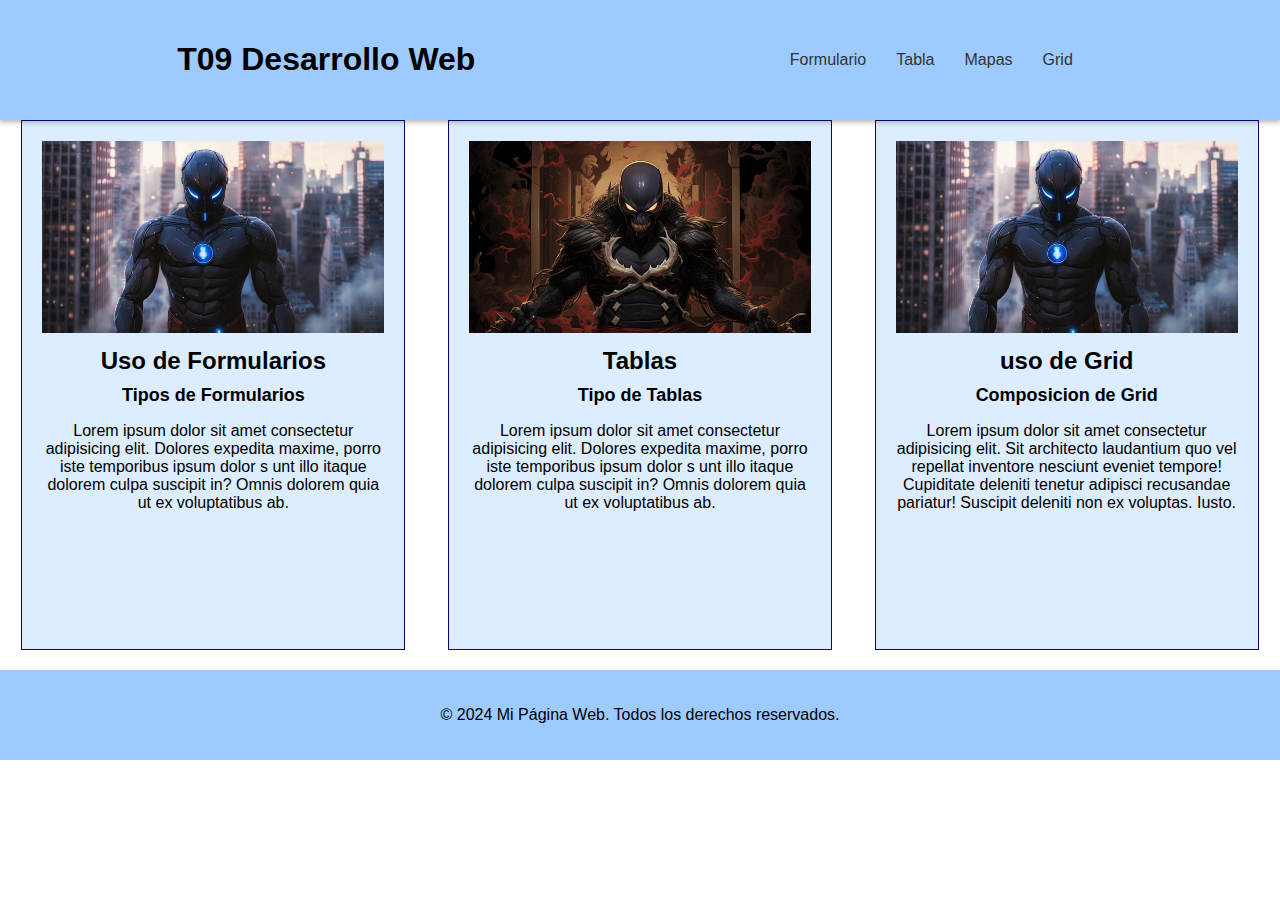
<file: index.html>
<!DOCTYPE html>
<html lang="en">
<head>
    <meta charset="UTF-8">
    <meta name="viewport" content="width=device-width, initial-scale=1.0">
    <title>Poryecto Web T09 - Formularios, Mapas y Tablas</title>
    <link rel="stylesheet" href="css/index.css">
</head>
<body>
    <header>
        <h1>T09 Desarrollo Web</h1>
        <nav>
            <ul>
                <li><a href="form.html">Formulario</a></li>
                <li><a href="tabla.html">Tabla</a></li>
                <li><a href="mapas.html">Mapas</a></li>
                <li><a href="grid.html">Grid</a></li>
            </ul>
        </nav>
    </header>


    <main>
        <section class="contenedor">
            <div class="division">
                <img src="imagen/marvel01.jpg" alt="Imagen 1">
                <h2>Uso de Formularios</h2>
                <h3>Tipos de Formularios</h3>
                <p>Lorem ipsum dolor sit amet consectetur adipisicing elit. 
                    Dolores expedita maxime, porro iste temporibus ipsum dolor s
                    unt illo itaque dolorem culpa suscipit in? Omnis dolorem quia 
                    ut ex voluptatibus ab.</p>
            </div>
            <div class="division">
                <img src="imagen/marvel02.jpg" alt="Imagen 1">
                <h2>Tablas</h2>
                <h3>Tipo de Tablas</h3>
                <p>Lorem ipsum dolor sit amet consectetur adipisicing elit. 
                    Dolores expedita maxime, porro iste temporibus ipsum dolor s
                    unt illo itaque dolorem culpa suscipit in? Omnis dolorem quia 
                    ut ex voluptatibus ab.</p>
                </div>
            <div class="division">
                <img src="imagen/marvel01.jpg" alt="Imagen 1">
                <h2>uso de Grid</h2>
                <h3>Composicion de Grid</h3>
                <p>Lorem ipsum dolor sit amet consectetur adipisicing elit. 
                    Sit architecto laudantium quo vel repellat inventore nesciunt 
                    eveniet tempore! Cupiditate deleniti tenetur adipisci recusandae
                     pariatur! Suscipit deleniti non ex voluptas. Iusto.</p>
                </div>
        </section>
    </main>

    <footer>
        <p>&copy; 2024 Mi Página Web. Todos los derechos reservados.</p>
    </footer>
</body>
</html>
</file>
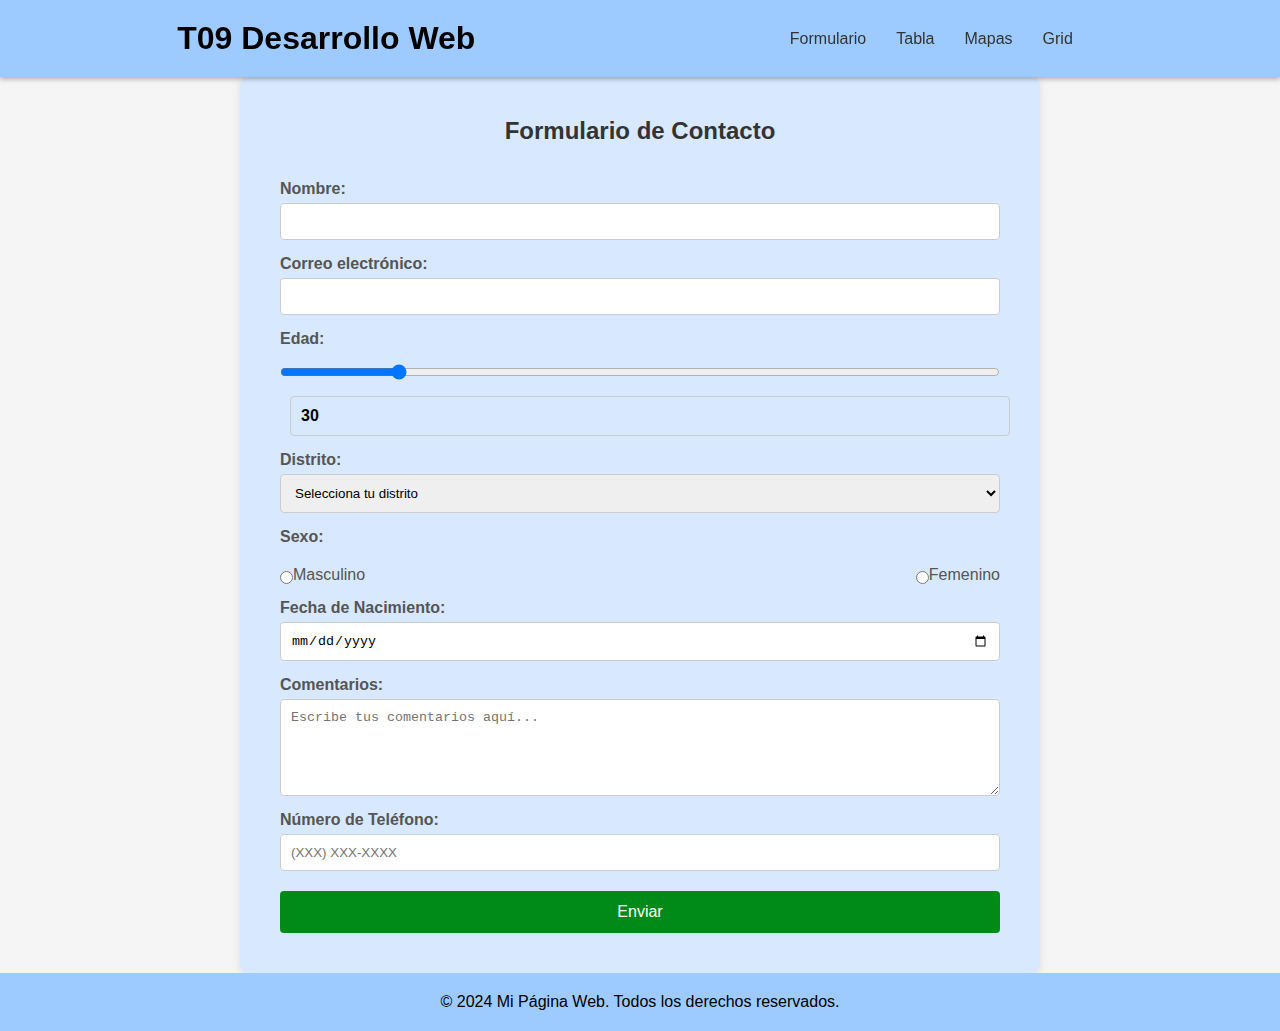
<file: form.html>
<!DOCTYPE html>
<html lang="en">
<head>
    <meta charset="UTF-8">
    <meta name="viewport" content="width=device-width, initial-scale=1.0">
    <title>Poryecto Web T09 - Formularios, Mapas y Tablas</title>
    <link rel="stylesheet" href="css/index.css">
    <link rel="stylesheet" href="css/estiloforms.css">
</head>
<body>
    <header>
        <h1>T09 Desarrollo Web</h1>
        <nav>
            <ul>
                <li><a href="form.html">Formulario</a></li>
                <li><a href="tabla.html">Tabla</a></li>
                <li><a href="mapas.html">Mapas</a></li>
                <li><a href="grid.html">Grid</a></li>
            </ul>
        </nav>
    </header>


    <main>
        <section class="contacto-section">
            <div class="container">
                <h2>Formulario de Contacto</h2>
                <form name="contacto">
                    <!-- Campo de Nombre -->
                    <label for="name">Nombre:</label>
                    <input type="text" id="name" name="name" required>
    
                    <!-- Campo de Correo Electrónico -->
                    <label for="email">Correo electrónico:</label>
                    <input type="email" id="email" name="email" required>
    
                    <!-- Campo de Edad (Range) -->
                    <label for="age">Edad:</label>
                    <input type="range" id="age" name="age" min="18" max="100" value="30" oninput="ageOutput.value = age.value">
                    <output id="ageOutput">30</output>
    
                    <!-- Campo de Distrito (Select) -->
                    <label >Distrito:</label>
                    <select  name="district" required>
                        <option value="" disabled selected>Selecciona tu distrito</option>
                        <option value="san_isidro">San Isidro</option>
                        <option value="miraflores">Miraflores</option>
                        <option value="barranco">Barranco</option>
                        <option value="surco">Surco</option>
                        <option value="la_molina">La Molina</option>
                    </select>
    
                    <!-- Campo de Sexo (Option) -->
                    <label>Sexo:</label>
                    <div class="options01">
                        <label >
                            <input type="radio" id="male" name="gender" value="male" required>
                            Masculino
                        </label>
                        <label >
                            <input type="radio" id="female" name="gender" value="female">
                            Femenino
                        </label>
                      
                    </div>
    
                    <!-- Campo de Fecha de Nacimiento -->
                    <label >Fecha de Nacimiento:</label>
                    <input type="date"  name="birthdate" required>
    
                    <!-- Campo de Comentarios (Textarea) -->
                    <label >Comentarios:</label>
                    <textarea  name="comments" rows="5" placeholder="Escribe tus comentarios aquí..." required></textarea>
    
                    <!-- Otros campos adicionales -->
                    <label >Número de Teléfono:</label>
                    <input type="tel" id="phone" name="phone" placeholder="(XXX) XXX-XXXX">
    
                    <!-- Botón de Envío -->
                    <button type="submit">Enviar</button>
                </form>
            </div>
        </section>
    </main>

    <footer>
        <p>&copy; 2024 Mi Página Web. Todos los derechos reservados.</p>
    </footer>
</body>
</html>
</file>
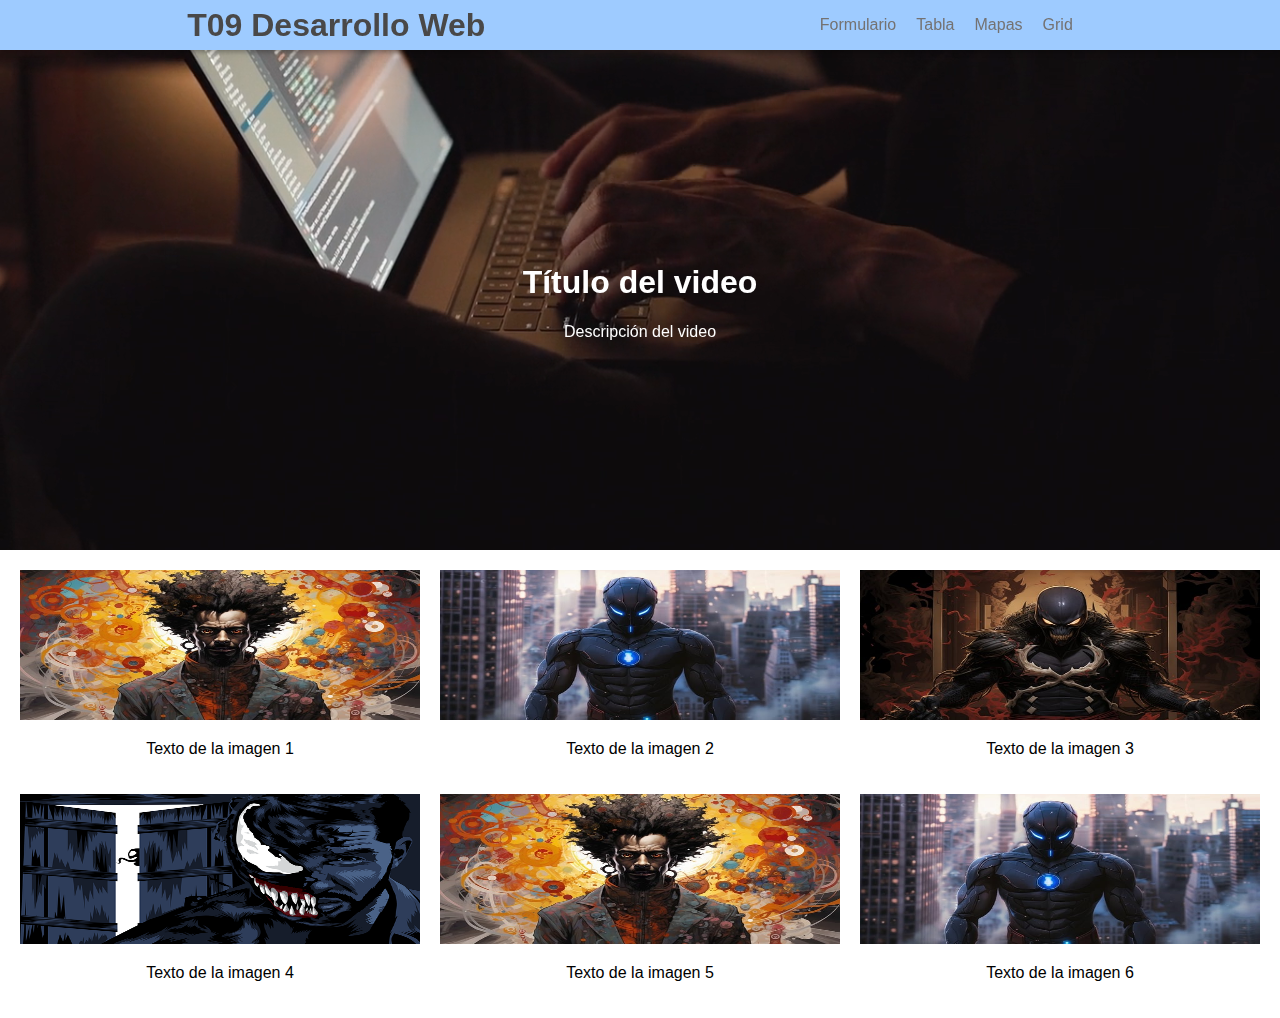
<file: grid.html>
<!DOCTYPE html>
<html lang="en">
<head>
    <meta charset="UTF-8">
    <meta name="viewport" content="width=device-width, initial-scale=1.0">
    <title>Creando una pagina HTML con Grid y Video</title>
    <link rel="stylesheet" href="css/grid.css">
    <link rel="stylesheet" href="css/index.css">
</head>
<body>
  <header>
    <h1>T09 Desarrollo Web</h1>
    <nav>
        <ul>
            <li><a href="form.html">Formulario</a></li>
            <li><a href="tabla.html">Tabla</a></li>
            <li><a href="mapas.html">Mapas</a></li>
            <li><a href="grid.html">Grid</a></li>
        </ul>
    </nav>
</header>
      
      <section class="video-section">
        <video autoplay loop muted>
          <source src="imagen/video1.mp4" type="video/mp4">
          Tu navegador no soporta video HTML5.
        </video>
        <div class="content">
          <h1>Título del video</h1>
          <p>Descripción del video</p>
        </div>
      </section>
      
      <section class="grid-section">
        <div class="grid-item">
          <img src="imagen/marvel04.jpg" alt="Imagen 1">
          <p>Texto de la imagen 1</p>
        </div>
        <div class="grid-item">
          <img src="imagen/marvel01.jpg" alt="Imagen 2">
          <p>Texto de la imagen 2</p>
        </div>
        <div class="grid-item">
          <img src="imagen/marvel02.jpg" alt="Imagen 3">
          <p>Texto de la imagen 3</p>
        </div>
        <div class="grid-item">
          <img src="imagen/marvel03.png" alt="Imagen 4">
          <p>Texto de la imagen 4</p>
        </div>
        <div class="grid-item">
          <img src="imagen/marvel04.jpg" alt="Imagen 5">
          <p>Texto de la imagen 5</p>
        </div>
        <div class="grid-item">
          <img src="imagen/marvel01.jpg" alt="Imagen 6">
          <p>Texto de la imagen 6</p>
        </div>
        
      </section>
</body>
</html>
</file>
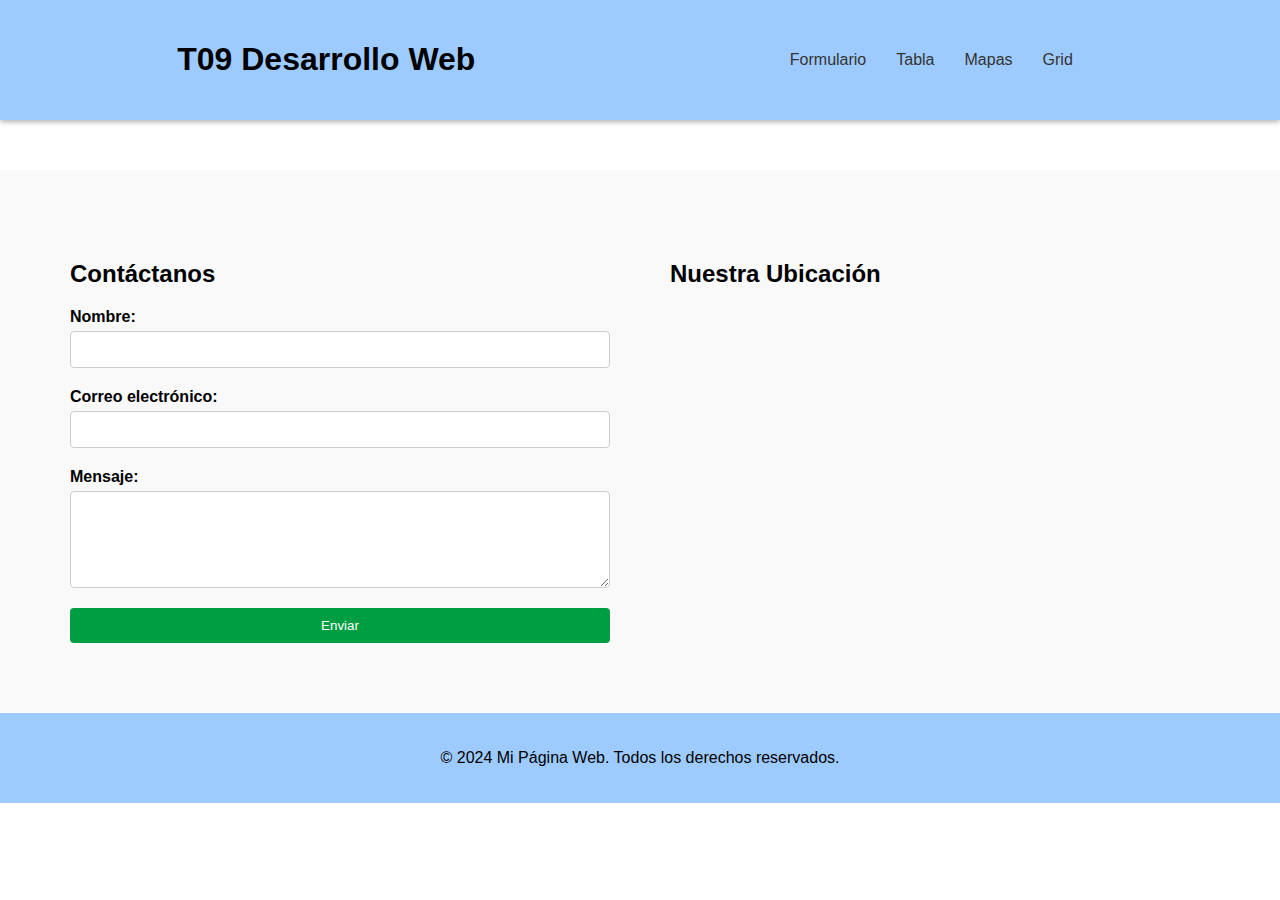
<file: mapas.html>
<!DOCTYPE html>
<html lang="en">
<head>
    <meta charset="UTF-8">
    <meta name="viewport" content="width=device-width, initial-scale=1.0">
    <title>Usando Tablas - Tablas 02</title>
    <link rel="stylesheet" href="css/mapas.css">
    <link rel="stylesheet" href="css/index.css">
</head>
<body>
  <header>
    <h1>T09 Desarrollo Web</h1>
    <nav>
        <ul>
            <li><a href="form.html">Formulario</a></li>
            <li><a href="tabla.html">Tabla</a></li>
            <li><a href="mapas.html">Mapas</a></li>
            <li><a href="grid.html">Grid</a></li>
        </ul>
    </nav>
</header>
      
<section class="contacto">
  <div class="container">
      <div class="columna contacto-form">
          <h2>Contáctanos</h2>
          <form action="#">
              <label for="name">Nombre:</label>
              <input type="text" id="name" name="name" required>

              <label for="email">Correo electrónico:</label>
              <input type="email" id="email" name="email" required>

              <label for="message">Mensaje:</label>
              <textarea id="message" name="message" rows="5" required></textarea>

              <button type="submit">Enviar</button>
          </form>
      </div>

      <div class="columna google-map">
          <h2>Nuestra Ubicación</h2>
          <iframe 
              src="https://www.google.com/maps/embed?pb=!1m18!1m12!1m3!1d3151.83543450979!2d144.96305781531664!3d-37.81627997975195!2m3!1f0!2f0!3f0!3m2!1i1024!2i768!4f13.1!3m3!1m2!1s0x6ad642af0f11fd81%3A0xf5775d8a26d9a2db!2sFederation%20Square!5e0!3m2!1sen!2sau!4v1630610625751!5m2!1sen!2sau" 
              width="100%" 
              height="100%" 
              style="border:0;" 
              allowfullscreen="" 
              loading="lazy"></iframe>
      </div>
  </div>
</section>

<footer>
  <p>&copy; 2024 Mi Página Web. Todos los derechos reservados.</p>
</footer>
</body>
</html>
</file>
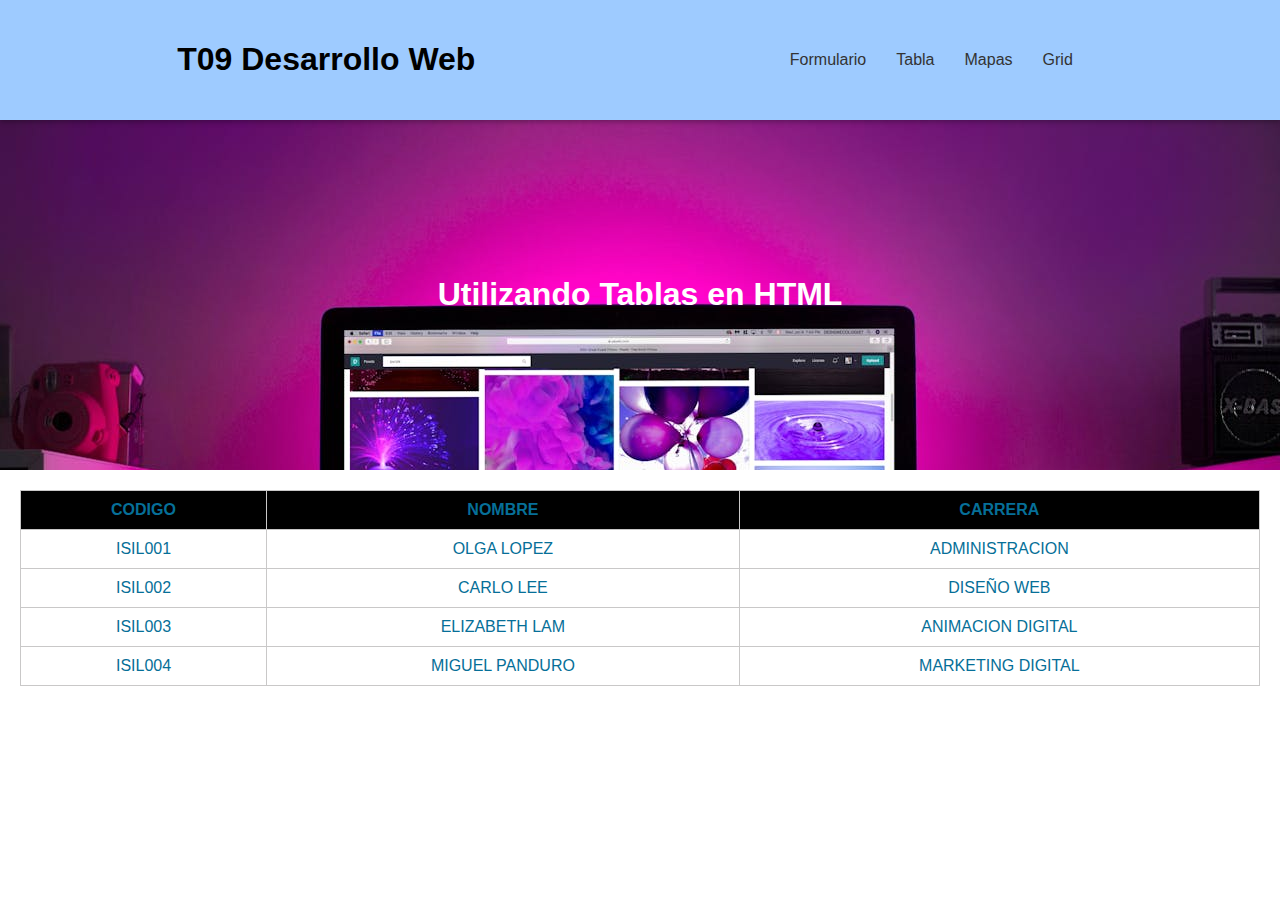
<file: tabla.html>
<!DOCTYPE html>
<html lang="en">
<head>
    <meta charset="UTF-8">
    <meta name="viewport" content="width=device-width, initial-scale=1.0">
    <title>Usando Tablas - Tabla 01</title>
    <link rel="stylesheet" href="css/tabla01.css">
    <link rel="stylesheet" href="css/index.css">
</head>
<body>

  <header>
    <h1>T09 Desarrollo Web</h1>
    <nav>
        <ul>
          <li><a href="form.html">Formulario</a></li>
          <li><a href="tabla.html">Tabla</a></li>
          <li><a href="mapas.html">Mapas</a></li>
          <li><a href="grid.html">Grid</a></li>
        </ul>
    </nav>
</header>

    <section class="main">
        <div class="content">
          <h1>Utilizando Tablas en HTML</h1>
        </div>
      </section>
      
      <section class="tabla01">
        <table>
          <tr><!--fila-->
            <th>CODIGO</th><!--column-->
            <th>NOMBRE</th>
            <th>CARRERA</th>
          </tr>
          <tr>
            <td>ISIL001</td>
            <td>OLGA LOPEZ</td>
            <td>ADMINISTRACION</td>
          </tr>
          <tr>
            <td>ISIL002</td>
            <td>CARLO LEE</td>
            <td>DISEÑO WEB</td>
          </tr>
          <tr>
            <td>ISIL003</td>
            <td>ELIZABETH LAM</td>
            <td>ANIMACION DIGITAL</td>
          </tr>
          <tr>
            <td>ISIL004</td>
            <td>MIGUEL PANDURO</td>
            <td>MARKETING DIGITAL</td>
          </tr>
        </table>
      </section>
</body>
</html>
</file>
<file: css/index.css>
* {
    box-sizing: border-box;
}
body {
    margin: 0;
    font-family: Arial, sans-serif;
}

header {
    background-color: #9ecbff;
    position: sticky;
    top: 0;
    left: 0;
    width: 100%;
    display: flex;
    justify-content: space-around;
    align-items: center;
    padding: 20px;
    box-shadow: 0 2px 5px rgba(0, 0, 0, 0.3);
}

nav ul {
    display: flex;
    list-style: none;
    margin: 0;
    padding: 0;
}

nav li {
    margin-right: 30px;
}

nav a {
    text-decoration: none;
    color: #333;
    transition: all 0.3s ease;
}

nav a:hover {
    color: #007bff;
    text-decoration: underline;
}


.contenedor {
    display: flex;
    justify-content: space-around;
    flex-wrap: wrap;
    height: 550px;
}

.division {
    border: 1px solid #120075;
    background-color: #dcedff;
    padding: 20px;
    text-align: center;
    width: 30%;
    margin-bottom: 20px;
}

.division img {
    max-width: 100%;
}

.division h2 {
    font-size: 24px;
    margin: 10px 0;
}

.division h3 {
    font-size: 18px;
    margin: 5px 0;
}

footer {
    text-align: center;
    background-color: #9ecbff;
    padding: 20px;
}
</file>
<file: css/estiloforms.css>
* {
    box-sizing: border-box;
    margin: 0;
    padding: 0;
}

body {
    font-family: Arial, sans-serif;
    background-color: #f5f5f5;
}

.contacto-section {
    padding: 40px;
    background-color: #d8e9ff;
    max-width: 800px;
    margin: 0 auto;
    border-radius: 8px;
    box-shadow: 0 2px 10px rgba(0, 0, 0, 0.1);
}

h2 {
    text-align: center;
    margin-bottom: 20px;
    color: #333;
}
form {
    display: flex;
    flex-direction: column;
}

label {
    margin-top: 15px;
    font-weight: bold;
    color: #555;
}

input, select, textarea, output {
    padding: 10px;
    margin-top: 5px;
    border: 1px solid #ccc;
    border-radius: 4px;
    width: 100%;
}

textarea {
    resize: vertical;
}

.options01 {
    display: flex;
    justify-content: space-between;
    margin-top: 5px;
}

.options01 label {
    display: flex;
    align-items: center;
    font-weight: normal;
}

button {
    padding: 12px 20px;
    margin-top: 20px;
    background-color: #008a17;
    color: #fff;
    border: none;
    border-radius: 4px;
    cursor: pointer;
    font-size: 16px;
    transition: all ease-in-out .2s;
}

button:hover {
    background-color: #00b31e;
}

output {
    margin-left: 10px;
    font-weight: bold;
}
</file>
<file: css/grid.css>
header {
    position: fixed;
    top: 0;
    width: 100%;
    background-color: #d7d4d4;
    color: rgb(73, 72, 72);
    padding: 10px 0;
    display: flex;
    justify-content: space-between;
    align-items: center;
    height: 50px;
    z-index: 1000;
}

.logo {
    margin-left: 20px;
}

.logo img {
    width: 100px;
}

nav ul {
    list-style-type: none;
    margin: 0;
    padding: 0;
}
nav ul li {
    display: inline;
    margin-right: 20px;
}

nav ul li a {
    color: rgb(116, 114, 114);
    text-decoration: none;
}

.video-section {
    position: relative;
    height: 500px;
}

.video-section video {
    position: absolute;
    top: 0;
    left: 0;
    width: 100%;
    height: 100%;
    object-fit: cover;
}
.video-section .content {
    position: absolute;
    top: 50%;
    left: 50%;
    transform: translate(-50%, -50%);
    text-align: center;
    color: white;
}

.grid-section {
    display: grid;
    grid-template-columns: repeat(3, 1fr);
    grid-gap: 20px;
    padding: 20px;
}

.grid-item img {
    width: 100%;
    height: 150px;
}

.grid-item p {
    text-align: center;
}
</file>
<file: css/mapas.css>
.contacto {
    margin-top: 50px;
    padding: 40px;
    background-color: #f9f9f9;
}

.container {
    display: flex;
    justify-content: space-between;
    max-width: 1200px;
    margin: 0 auto;
}

.columna {
    flex: 1;
    padding: 20px;
    margin: 10px;
}

.contacto-form h2, .google-map h2 {
    margin-bottom: 20px;
}

.contacto-form form {
    display: flex;
    flex-direction: column;
}
.google-map iframe {
    border: 0;
    border-radius: 4px;
}
.contacto-form label {
    margin-bottom: 5px;
    font-weight: bold;
}

.contacto-form input, .contacto-form textarea {
    padding: 10px;
    margin-bottom: 20px;
    border: 1px solid #ccc;
    border-radius: 4px;
    width: 100%;
}

.contacto-form button {
    padding: 10px 20px;
    background-color: #009e42;
    color: #fff;
    border: none;
    border-radius: 4px;
    cursor: pointer;
    transition: all ease-in-out .2s;
}

.contacto-form button:hover {
    background-color: #01ad49;
}
</file>
<file: css/tabla01.css>
th {
    background-color: #000;
}
.main {
    height: 350px;
    background-image: url('../imagen/fondotable.jpg');
    background-size: cover;
    color: white;
    text-align: center;
    display: flex;
    justify-content: center;
    align-items: center;
    z-index: 2;
}

.tabla01 {
    padding: 20px;
}

table {
    width: 100%;
    border-collapse: collapse;
}

th, td {
    padding: 10px;
    border: 1px solid #c9c8c8;
    color: #066f98;
    text-align: center;
}
</file>
